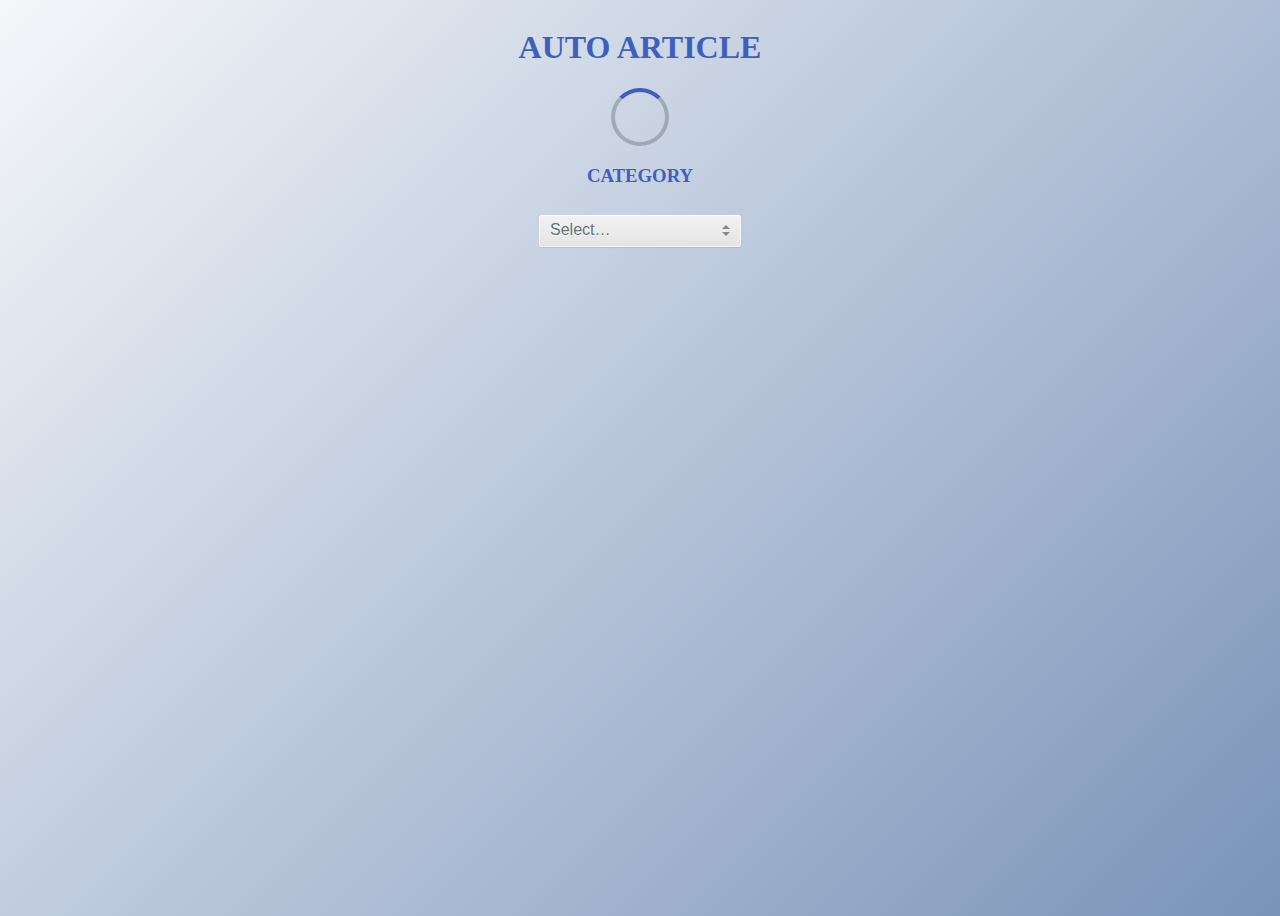
<file: index.html>
<!doctype html>
<html>
  <head>
    <meta name="viewport" content="width=device-width, initial-scale=1.0, minimum-scale=1.0, maximum-scale=1.0, user-scalable=no" charset="utf-8">
    <title>AUTO ARTICLE</title>
    <link rel="stylesheet" href="./css/style.css" type="text/css"/>
  </head>
  <body style="color:#3F5FBF;">
    <h1>AUTO ARTICLE</h1>
    <div class="spiner"></div>
    <h3>CATEGORY</h3>
    <section class="container">
      <div class="dropdown">
        <select name="select" class="dropdown-select" id="select" onchange="window.open(this.value, '_self')">
          <option value="">Select…</option>
          <option value="food_form.html">식품</option>
          <option value="cosmetic_form.html">화장품</option>
          <option value="tech_form.html">전자/전기</option>
        </select>
      </div>
    </section>

  </body>
</html>
</file>
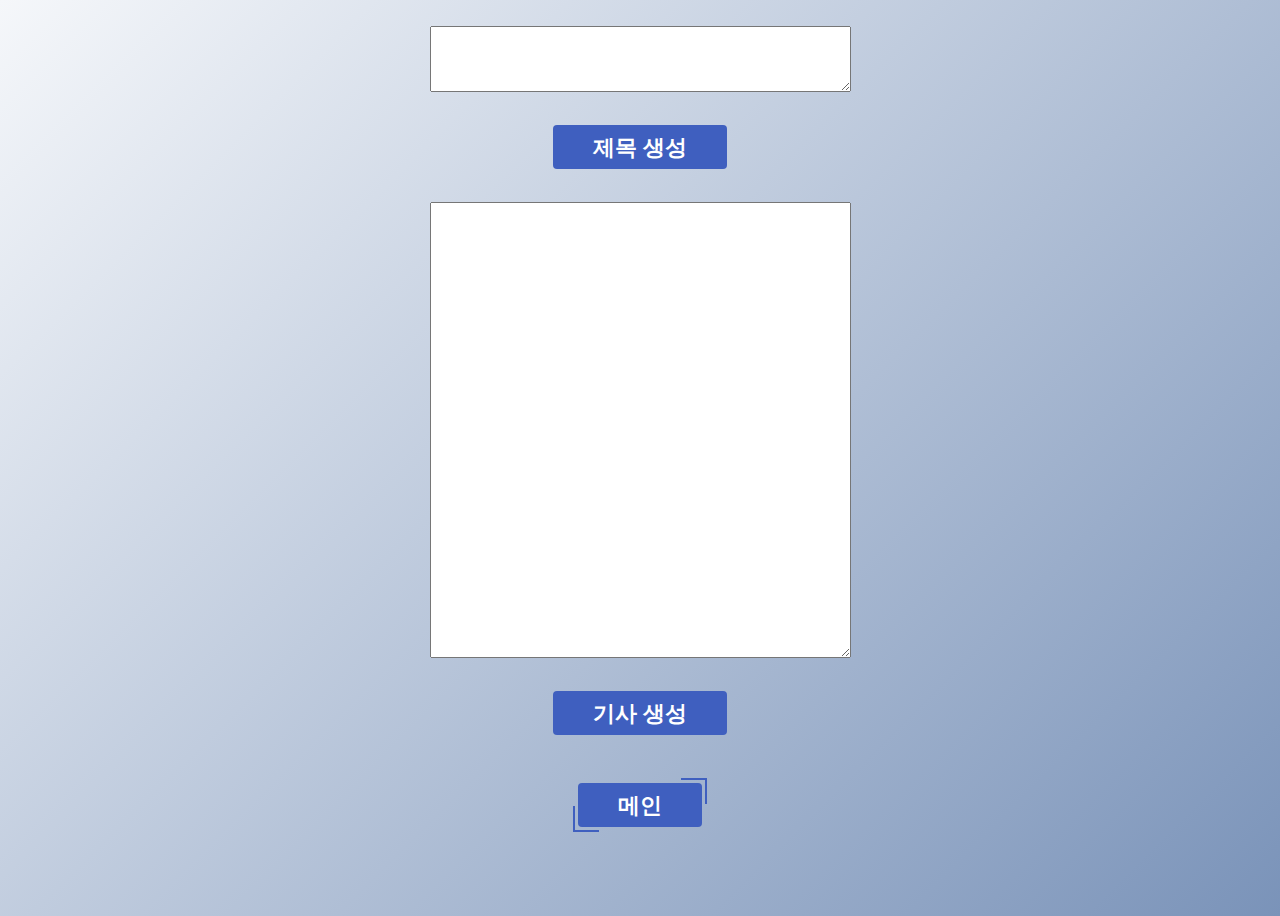
<file: food_article.html>
<!doctype html>
<html>
  <head>
    <meta name="viewport" content="width=device-width, initial-scale=1.0, minimum-scale=1.0, maximum-scale=1.0, user-scalable=no" charset="utf-8">
    <title>FOOD | AUTO ARTICLE</title>
    <link rel="stylesheet" href="./css/style.css" type="text/css"/>
  </head>
  <body style="color:#093b84;">
      <br>
      <textarea id="food_title" rows="4" cols="50"></textarea><br>
      <button class="create_button" onclick="params(); food_title()">제목 생성</button>

      <br>
      <textarea id="food_article" rows="30" cols="50"></textarea><br>
      <button class="create_button" onclick="params(); food_article()">기사 생성</button>

      <br>
      <button class="snip1535" onclick="go_main()">메인</button>

    <script src='./js/data.js' charset='utf8'></script>
    <script type="text/javascript" charset="utf-8">
            function food_title(){
              var titles = new Array();
              titles[0] = company_name + ',' + " " + launch_date + " " + point + " 맛의" + " " + "'" + product_name + "'" + " " + "출시";
              titles[1] = company_name + "," + " " + point + " " + "'" + product_name + "'" + " 출시"
              title = titles[Math.floor(Math.random()*titles.length)];
              document.getElementById("food_title").value = title;
            }

            function food_article(){
              var articles = new Array();
              articles[0] =
              "<브랜드 소개> 브랜드 " + company_name + "은/는 " + launch_date + " " + point + " 맛이 일품인 " + product_name + "을/를 출시한다." + "\n" +
              "이번에 출시되는 " + product_name + "은/는 " + "<판매 수량 혹은 포장 판촉 정보> " + "판매된다." + "\n" +
              company_name + "의 이번 " + product_name + "은/는 <제품 특징 1> " + point + " 맛을 느낄 수 있다." + "\n" +
              product_name + "은/는 총 <판매 수량 혹은 판촉 정보>로 구성됐다." + "\n" +
              "또한 <제품 특징 2> 구성/개발되었다." + "\n" +
              company_name + "은/는 주 고객이 <연령 혹은 성별>고객임을 인지하고 <개발기간 혹은 과정>을/를 거치며 맛을 찾아냈다." + "\n" +
              company_name + "은/는 <제품 특징 3> 실용성과 가성비를 키워 " + category + "을/를 선호하는 고객의 큰 호응을 기대하고 있다." + "\n" +
              company_name + "이/가 이처럼 " + product_name + "상품을 출시하게 된 배경에는 <제품 전략>는 전략을 세웠기 때문이다." + "\n" +
              "<제품 관련 업체 직원>은 <인터뷰 내용>고 말했다."
              ;

              articles[1] =
              "<브랜드 소개> 브랜드" + company_name + "이/가 " + point + " " + "'" + product_name + "을/를 출시했다." + product_name + "은/는 새로움을 추구하는 소비자를 위해 특별된 " + category + "로 이색적인 즐거움을 선사한다." + "\n" +
              company_name + "은/는 최근 <최근 출시 제품 경향 혹은 시리즈 이름>을/를 적용한 새로운 제품을 내놓고 있다. 처음으로 소비자와 만나는 " + product_name + "에서도 <최근 출시 제품 경향 혹은 시리즈 이름>이 적용되었으며 <제품 특징 1>은/는 확연히 눈낄을 끈다. <제품 특징 2> 신선한 시각적 재미도 더해졌다." + "\n" +
              "디저트를 찾아 돌아다니는 '디저트 노마드(dessert nomad)', SNS 공유가 자연스러운 '인스타그래머블(Instagramable)' 트렌드가 밀레니얼 세대와 Z세대를 중심으로 확산되고 있다. " + company_name + "은/는 제품과 장소를 통한 인증샷이 새로운 소비 트렌드로 떠오르고 있다며 소비자의 취향에 맞춰 " + category +"를 선도해나가기 위해 " + product_name + "을 선보이게 됐다고 밝혔다." + "\n" +
              product_name + "은/는 현재 <판매처>에서 구매가 가능하며 주요 지역의 마트에서도 만나볼 수 있다. " + product_name + "은/는 <판매 수량 혹은 포장 판촉 정보>이/가 들어있고 소비자 정가 <가격>원대에 구매할 수 있다."
              ;

              articles[2] =
              company_name + "(<대표이사 정보>)이/가 " + company_name + " <회사 연혁>년의 " + category + " 전문 노하우가 담긴 신제품으로 시장 공략에 나선다." + "\n" +
              company_name + "은/는 <제품 특징 1> " + product_name + "을/를 " + launch_date + " 출시했다고 밝혔다. 이 제품들을 통해 국내 1등 " + category + " 기업으로서 국내 " + category + " 시장을 주도한다는 전략이다." + "\n" +
              product_name + "은/는 <제품 특징 2> 제품이다. <판매 수량 혹은 포장 판촉 정보>은/는 구성이다." + "\n" +
              product_name + "은/는 <제품 특징 3> 제품이다." + "\n" +
              company_name + "은/는 <회사설립연도> 창립 이후 <최초 판매 제품>을/를 시작으로 국내 " + category + " 시장 1위 자리를 지켜오고 있는 기업이다."
              company_name + "은/는 " + product_name +"은/는 " + point + " " + category + "에 대한 소비자 니즈를 충족시킬 수 있는 제품이라며 가정에서는 물론 야외에서도 간편하게 활용할 수 있는 제품으로 소비자들의 눈길을 사로잡을 전망이라고 밝혔다."
              product_name + "의 <판매 수량 혹은 포장 판촉 정보>이며 가격은<판매 수량 혹은 판촉 정보>원이다."
              ;

              article = articles[Math.floor(Math.random()*articles.length)];
              document.getElementById("food_article").value = article;
            }
    </script>
    <script src='./js/go.js' charset='utf8'></script>
  </body>
</html>
</file>
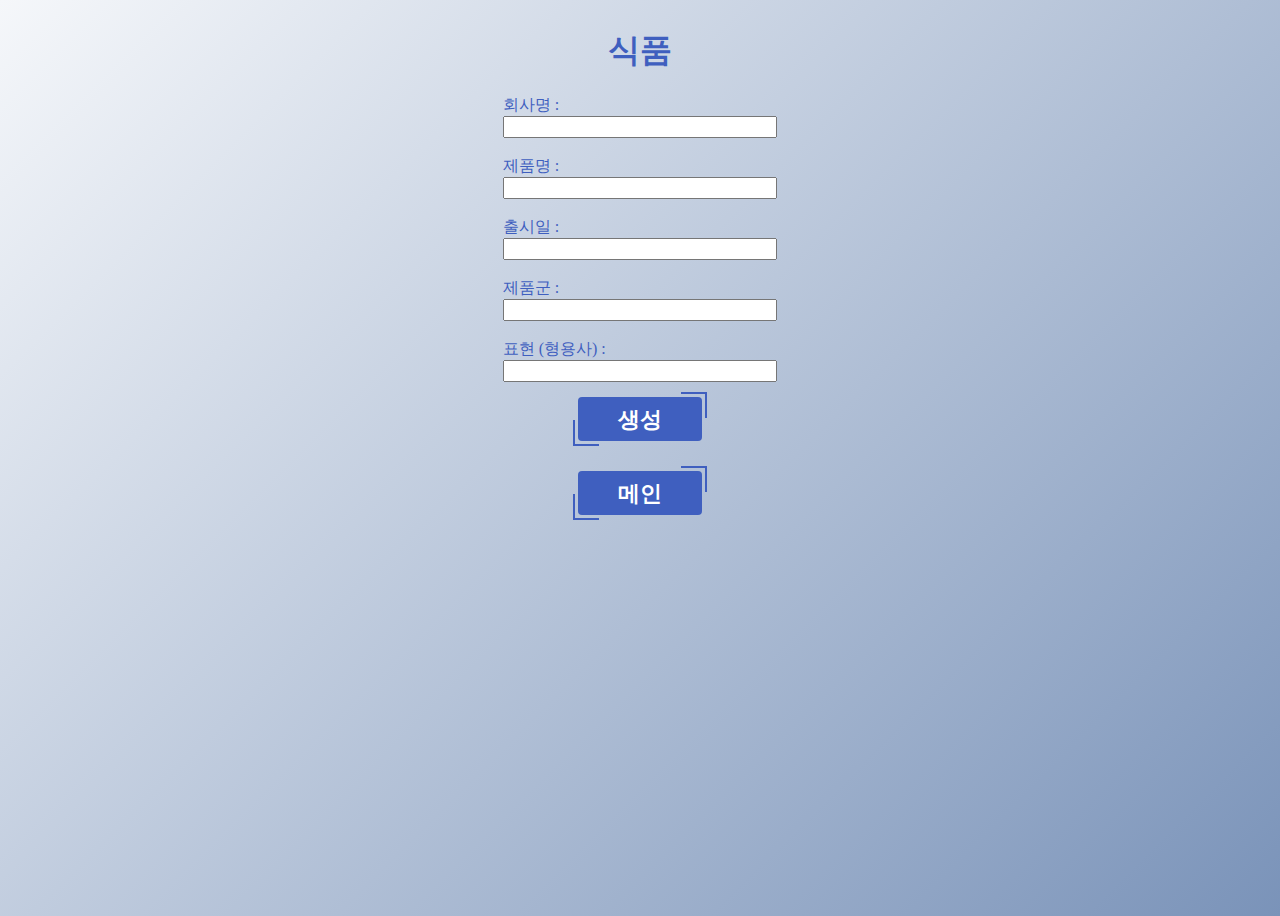
<file: food_form.html>
<!doctype html>
<html>
  <head>
    <meta name="viewport" content="width=device-width, initial-scale=1.0, minimum-scale=1.0, maximum-scale=1.0, user-scalable=no" charset="utf-8">
    <title>FOOD | AUTO ARTICLE</title>
    <link rel="stylesheet" href="./css/style.css" type="text/css"/>
  </head>
  <body style="color:#3F5FBF;">

    <h1>식품</h1>
      <form action="food_article.html" accpt-charset="utf-8" name="form" method="GET">
        회사명 : <br><input id="company_name" name="company_name" type="text" minlenth="4" maxlength="20" style="width:200pt; height:12pt; font-size:10pt"><br><br>
        제품명 : <br><input id="product_name" name="product_name" type="text" minlenth="4" maxlength="20" style="width:200pt; height:12pt; font-size:10pt"><br><br>
        출시일 : <br><input id="launch_date" name="launch_date" type="text" minlenth="4" maxlength="20" style="width:200pt; height:12pt; font-size:10pt"><br><br>
        제품군 : <br><input id="category" name="category" type="text" minlenth="4" maxlength="20" style="width:200pt; height:12pt; font-size:10pt"><br><br>
        표현 (형용사) : <br><input id="point" name="point" type="text" minlenth="4" maxlength="20" style="width:200pt; height:12pt; font-size:10pt"><br>
        </form>

        <span>
        <button class="snip1535" type="submit" onclick="confirm(); check_onclick();">생성</button><br>
        <button class="snip1535" onclick="go_main()">메인</button>
        <!--<input type="submit" value="생성" style="width:45pt;height:30pt"
        onclick="confirm(); alert(confirm_msg)">--></span>

      <script src="./js/data.js" charset="utf-8"></script>
      <script src="./js/confirm.js" charset="utf-8"></script>
      <script src="./js/go.js" charset="utf-8"></script>
  </body>
</html>
</file>
<file: css/style.css>
@charset "utf-8";

body {
  display: flex;
  flex-direction: column;
  justify-content: top;
  align-items: center;
  height: 100vh;
  background-image: linear-gradient(135deg, #f5f7fa 0%, #7a93b9 100%);
  font-style: italic bold;
  font-weight: normal;
}

@import url(https://fonts.googleapis.com/css?family=BenchNine:700);
.snip1535 {
  background-color: #3F5FBF;
  border: none;
  color: #ffffff;
  cursor: pointer;
  display: inline-block;
  font-family: 'BenchNine', Arial, sans-serif;
  font-size: 22px;
  line-height: 1em;
  margin: 15px 40px;
  outline: none;
  padding: 12px 40px 10px;
  position: relative;
  text-transform: uppercase;
  border-radius: 4px;
  font-weight: 700;
}
.snip1535:before,
.snip1535:after {
  border-color: transparent;
  -webkit-transition: all 0.25s;
  transition: all 0.25s;
  border-style: solid;
  border-width: 0;
  content: "";
  height: 24px;
  position: absolute;
  width: 24px;
}
.snip1535:before {
  border-color: #3F5FBF;
  border-right-width: 2px;
  border-top-width: 2px;
  right: -5px;
  top: -5px;
}
.snip1535:after {
  border-bottom-width: 2px;
  border-color: #3F5FBF;
  border-left-width: 2px;
  bottom: -5px;
  left: -5px;
}
.snip1535:hover,
.snip1535.hover {
  background-color: #3F5FBF;
}
.snip1535:hover:before,
.snip1535.hover:before,
.snip1535:hover:after,
.snip1535.hover:after {
  height: 100%;
  width: 100%;
}

.container {
  margin: 10px auto;
  /* width: 300px auto; */
  text-align: center;
}

.container > .dropdown {
  margin: 0 20px;
  vertical-align: top;
}

.dropdown {
  display: inline-block;
  position: relative;
  overflow: hidden;
  height: 30px; /* 드롭박스 높이 */
  width: 200px; /* 드롭박스 넓이 */
  background: #f2f2f2;
  border: 1px solid;
  border-color: white #f7f7f7 whitesmoke;
  border-radius: 3px;
  background-image: -webkit-linear-gradient(top, transparent, rgba(0, 0, 0, 0.06));
  background-image: -moz-linear-gradient(top, transparent, rgba(0, 0, 0, 0.06));
  background-image: -o-linear-gradient(top, transparent, rgba(0, 0, 0, 0.06));
  background-image: linear-gradient(to bottom, transparent, rgba(0, 0, 0, 0.06));
  -webkit-box-shadow: 0 1px 1px rgba(0, 0, 0, 0.08);
  box-shadow: 0 1px 1px rgba(0, 0, 0, 0.08);
}

.dropdown:before, .dropdown:after {
  content: '';
  position: absolute;
  z-index: 2;
  top: 9px;
  right: 10px;
  width: 0;
  height: 0;
  border: 4px dashed;
  border-color: #888888 transparent;
  pointer-events: none;
}

.dropdown:before {
  border-bottom-style: solid;
  border-top: none;
}

.dropdown:after {
  margin-top: 7px;
  border-top-style: solid;
  border-bottom: none;
}

.dropdown-select {
  position: relative;
  width: 130%;
  margin: 0;
  padding: 6px 8px 6px 10px; /* 여백 */
  height: 28px;
  line-height: 14px;
  font-size: 16px; /* 폰트 크기 */
  color: #62717a;
  text-shadow: 0 1px white;
  background: #f2f2f2; /* Fallback for IE 8 */
  background: rgba(0, 0, 0, 0) !important; /* "transparent" doesn't work with Opera */
  border: 0;
  border-radius: 0;
  -webkit-appearance: none;
}

.dropdown-select:focus {
  z-index: 3;
  width: 100%;
  color: #394349;
  outline: 2px solid #49aff2;
  outline: 2px solid -webkit-focus-ring-color;
  outline-offset: -2px;
}

.dropdown-select > option {
  margin: 3px;
  padding: 6px 8px;
  text-shadow: none;
  background: #f2f2f2;
  border-radius: 3px;
  cursor: pointer;
}

/* Fix for IE 8 putting the arrows behind the select element. */

.lt-ie9 .dropdown {
  z-index: 1;
}

.lt-ie9 .dropdown-select {
  z-index: -1;
}

.lt-ie9 .dropdown-select:focus {
  z-index: 3;
}

/* Dirty fix for Firefox adding padding where it shouldn't. */

@-moz-document url-prefix() {
  .dropdown-select {
    padding-left: 6px;
  }
}

.dropdown-dark {
  background: #444;
  border-color: #111111 #0a0a0a black;
  background-image: -webkit-linear-gradient(top, transparent, rgba(0, 0, 0, 0.4));
  background-image: -moz-linear-gradient(top, transparent, rgba(0, 0, 0, 0.4));
  background-image: -o-linear-gradient(top, transparent, rgba(0, 0, 0, 0.4));
  background-image: linear-gradient(to bottom, transparent, rgba(0, 0, 0, 0.4));
  -webkit-box-shadow: inset 0 1px rgba(255, 255, 255, 0.1), 0 1px 1px rgba(0, 0, 0, 0.2);
  box-shadow: inset 0 1px rgba(255, 255, 255, 0.1), 0 1px 1px rgba(0, 0, 0, 0.2);
}

.dropdown-dark:before {
  border-bottom-color: #aaa;
}

.dropdown-dark:after {
  border-top-color: #aaa;
}

.dropdown-dark .dropdown-select {
  color: #aaa;
  text-shadow: 0 1px black;
  background: #444;  /* Fallback for IE 8 */
}

.dropdown-dark .dropdown-select:focus {
  color: #ccc;
}

.dropdown-dark .dropdown-select > option {
  background: #444;
  text-shadow: 0 1px rgba(0, 0, 0, 0.4);
}

.spiner {
  width: 50px;
  height: 50px;
  border: 4px solid rgba(0, 0, 0, .2);
  border-top-color: #3F5FBF;
  border-radius: 50%;
  animation: 1s .2s spin infinite;
}

@keyframes spin {
  to {
    transform: rotate(360deg);
  }
}

.create_button {
  background-color: #3F5FBF;
  border: none;
  color: #ffffff;
  cursor: pointer;
  display: inline-block;
  font-family: 'BenchNine', Arial, sans-serif;
  font-size: 22px;
  line-height: 1em;
  margin: 15px 40px;
  outline: none;
  padding: 12px 40px 10px;
  position: relative;
  text-transform: uppercase;
  border-radius: 4px;
  font-weight: 700;
  transition-duration: 0.5s;
  text-align: center;
  overflow: hidden;
}

.create_button:hover {
  background: #fff;
  color: #000;
}

.create_button:after {
  content: "";
  background: #4f79f7;
  display: block;
  position: absolute;
  padding-top: 300%;
  padding-left: 350%;
  margin-left: -40px !important;
  margin-top: -120%;
  opacity: 0;
  transition: all 1s
}

.create_button:active:after {
  padding: 0;
  margin: 0;
  opacity: 1;
  transition: 0s
}

.create_button:focus { outline:0; }
</file>
